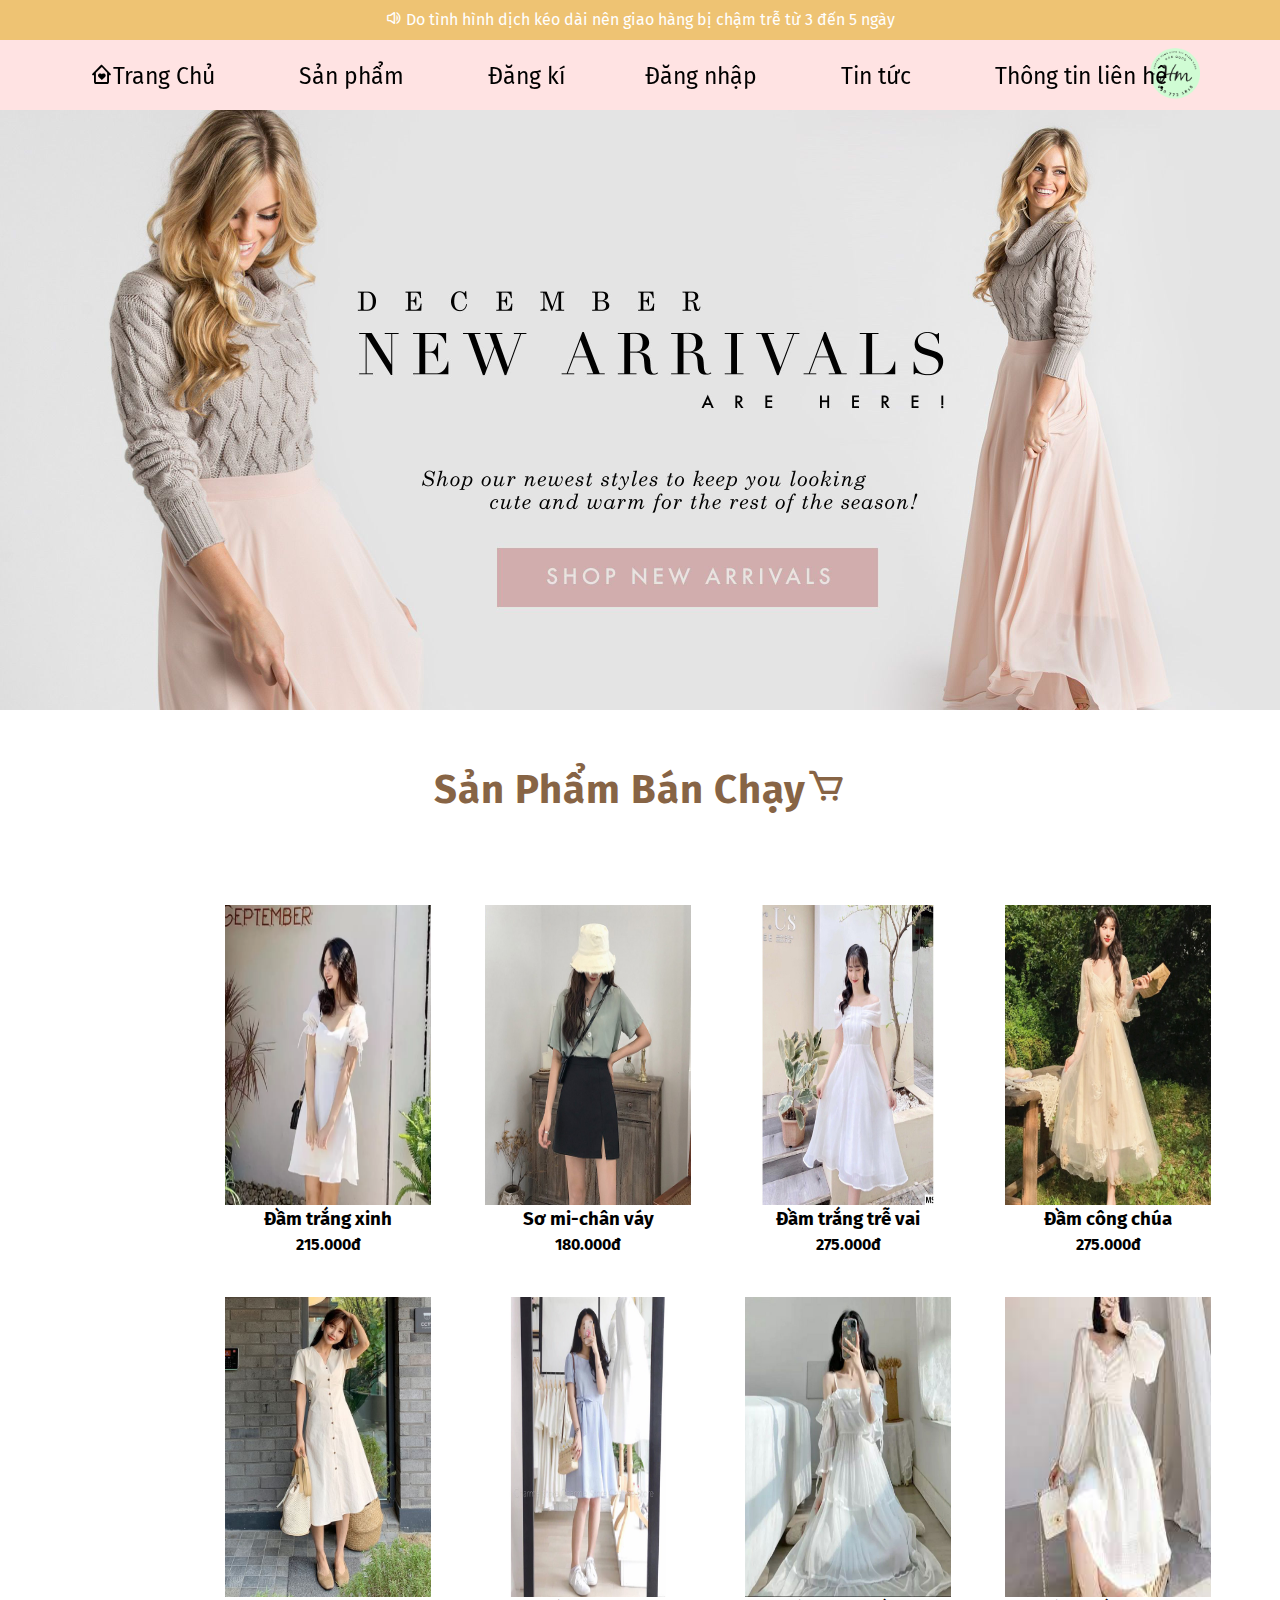
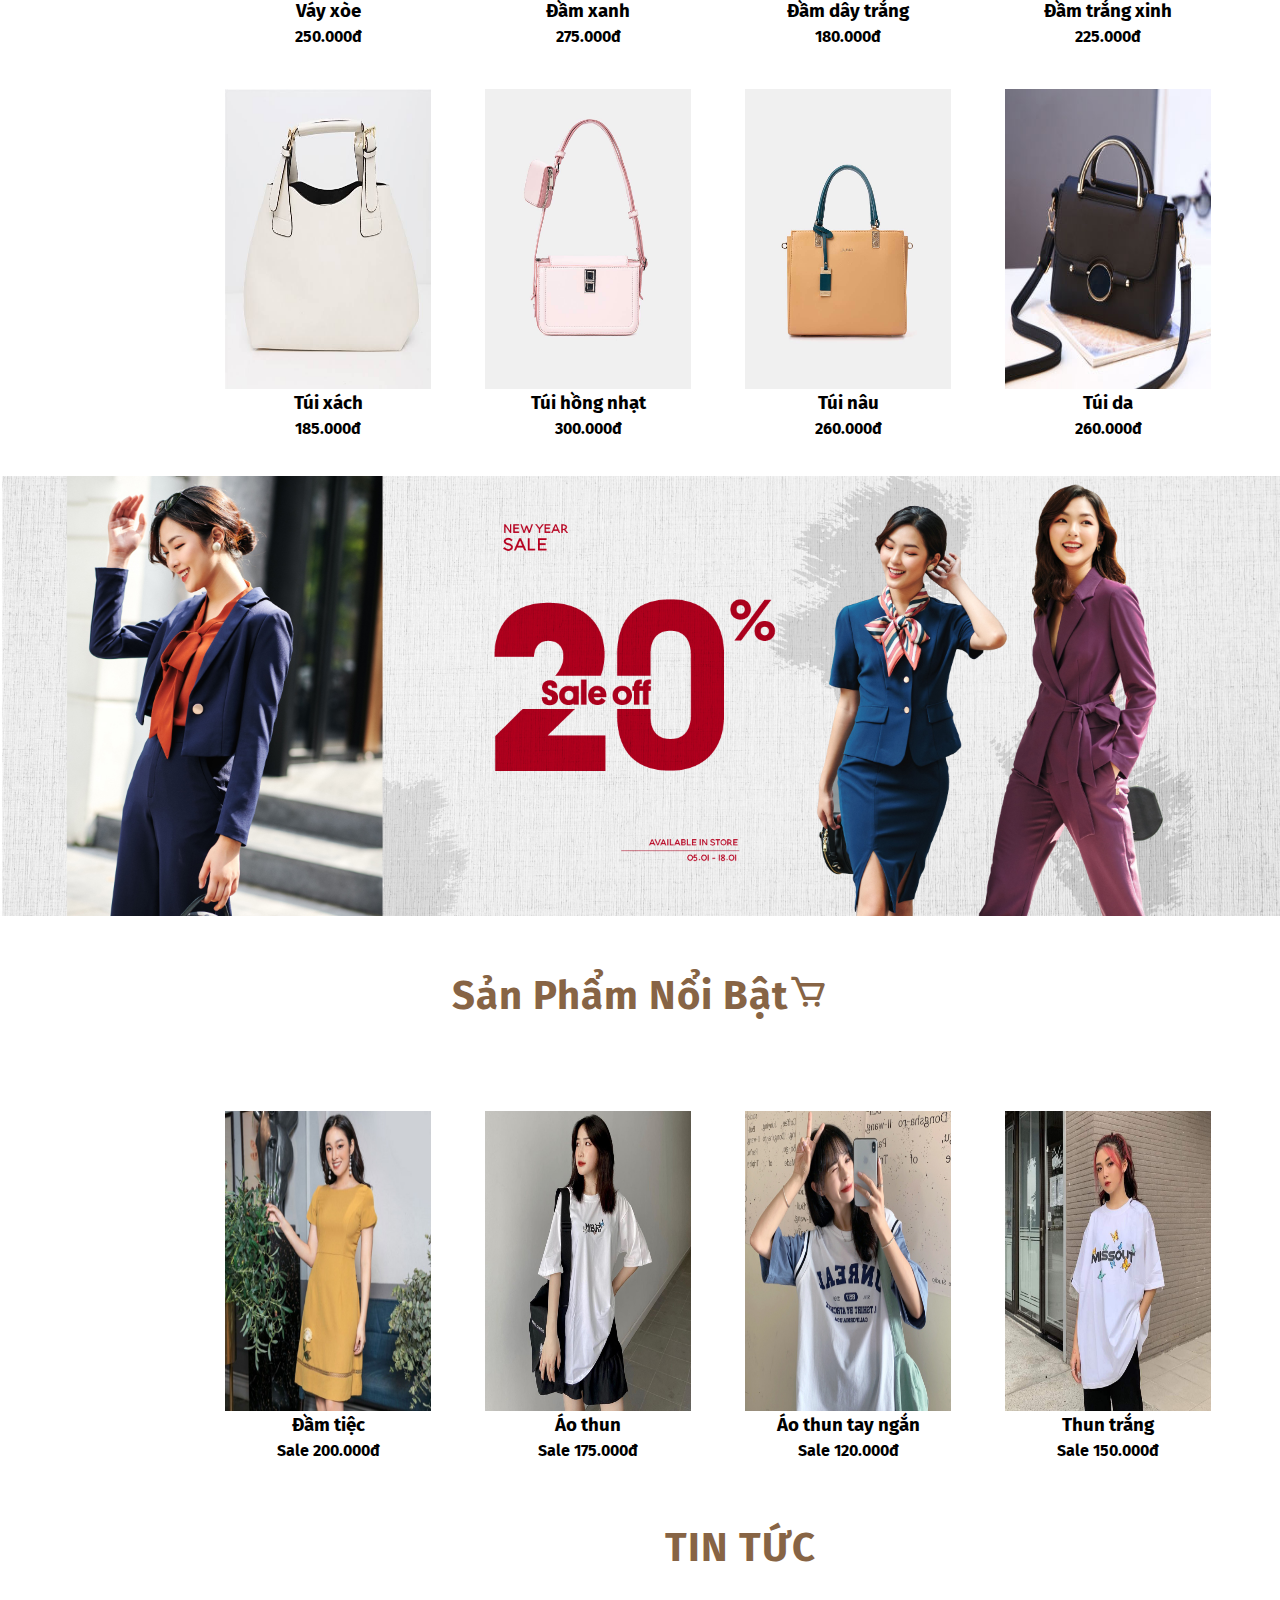
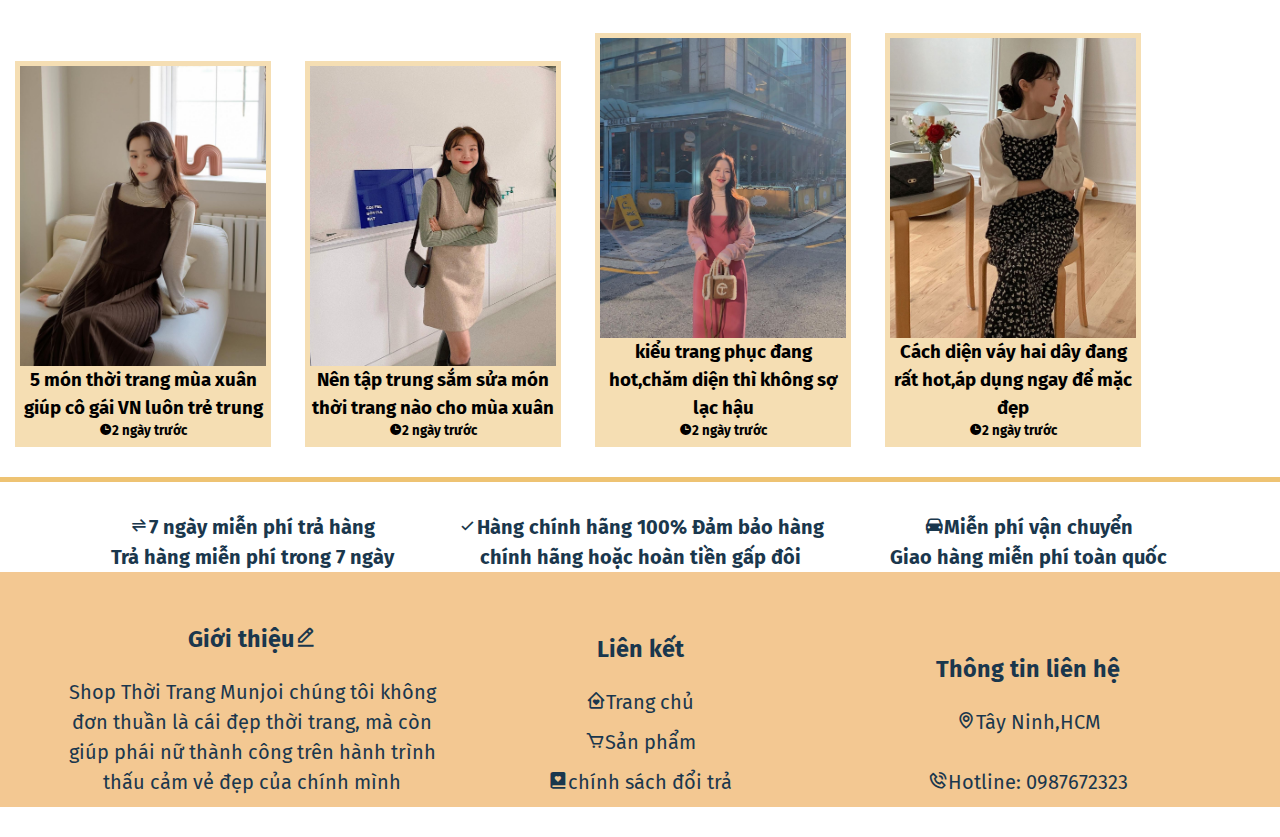
<file: index.html>
<!DOCTYPE html>
<html lang="en">

<head>
    <meta charset="UTF-8">
    <meta http-equiv="X-UA-Compatible" content="IE=edge">
    <meta name="viewport" content="width=device-width, initial-scale=1.0">
    <title>ASSIGNMENT</title>
    <link rel="stylesheet" href="./CSS/index.css">
    <link href='https://unpkg.com/boxicons@2.1.1/css/boxicons.min.css' rel='stylesheet'>

<body>
    <header>
        <div class="thongbao">
            <p>
                <i class='bx bx-volume-full'></i> Do tình hình dịch kéo dài nên giao hàng bị chậm trễ từ 3 đến 5 ngày
            </p>
        </div>
        <div class="menu-logo">
            <div class="logo">
                <img src="img/cailogo.png" alt="" width="50px">
            </div>
            <div class="container">
                <nav class="menu">
                    <ul>
                        <li><a href="index.html"><i class='bx bx-home-heart'></i>Trang Chủ</a></li>
                      
                        </li>
                        <li>
                            <a href="#">Sản phẩm</a>
                            <ul class="con">
                                <li><a href="index1.html">Váy</a></li>
                                
                            </ul>
                        </li>
                        <li><a href="index2.html">Đăng kí</a>
                        <li><a href="dangnhap.html">Đăng nhập</a>
                           
                        </li>
                        <li><a href="#">Tin tức</a></li>
                        <li><a href="bando.html">Thông tin liên hệ</a>
                            
                        </li>
                    </ul>

                </nav>
            </div>

        </div>
    </header>
    <div class="banner">
        <img src="img/banner-2.jpg" alt="" width="100%">
    </div>
    <h2 class="heading">Sản Phẩm Bán Chạy<i class='bx bx-cart'></i></h2>
    <div class="banchay">
        <div class="sanpham ">
            <img src="img/moi.webp " width="" height="300px">
            <h3>Đầm trắng xinh </h3>
            <h4>215.000đ</h4>
        </div>
        <div class="sanpham ">
            <img src="img/sơ mi, chân váy.jpg " width="300px" height="300px">
            <h3>Sơ mi-chân váy</h3>
            <h4>180.000đ</h4>
        </div>
        <div class=" sanpham ">
            <img src="img/moi1.jpg " width="420px" height="300px">
            <h3>Đầm trắng trễ vai</h3>
            <h4>275.000đ</h4>
        </div>
        <div class="sanpham ">
            <img src="img/Váy xòe.jpeg " width="420px" height="300px">
            <h3>Đầm công chúa</h3>
            <h4>275.000đ</h4>
        </div>
        <div class="sanpham ">
            <img src="img/váy-xòe-tay-ngắn.jpg" width="300px" height="300px">
            <h3>Váy xòe</h3>
            <h4>250.000đ</h4>
        </div>
        <div class="sanpham">
            <img src="img/mau vay.jpg" width="420px" height="300px">
            <h3>Đầm xanh</h3>
            <h4>275.000đ</h4>
        </div>
        <div class="sanpham">
            <img src="img/đầm dây trắng.jpg" width="420px" height="300px">
            <h3>Đầm dây trắng</h3>
            <h4>180.000đ</h4>
        </div>
        <div class="sanpham">
            <img src="img/images.jpg" width="420px" height="300px">
            <h3>Đầm trắng xinh</h3>
            <h4>225.000đ</h4>
        </div>
        <div class="sanpham">
            <img src="img/tui-xach-cho-phu-nu-trung-nien-6.jpg" width="420px" height="300px">
            <h3>Túi xách</h3>
            <h4>185.000đ</h4>
        </div>
        <div class="sanpham">
            <img src="img/túi hong-nhat.jpg" width="420px" height="300px">
            <h3>Túi hồng nhạt</h3>
            <h4>300.000đ</h4>
        </div>
        <div class="sanpham">
            <img src="img/túi nâu.jpg" width="420px" height="300px">
            <h3>Túi nâu</h3>
            <h4>260.000đ</h4>
        </div>
        <div class="sanpham">
            <img src="img/túi da.jpg" width="420px" height="300px">
            <h3>Túi da</h3>
            <h4>260.000đ</h4>
        </div>
    </div>

    <img src="img/banner-sale.jpg" alt="" width="100%" style="margin-top: 30px;">
    <h2 class="heading">Sản Phẩm Nổi Bật<i class='bx bx-cart'></i></h2>
    <div class="banchay">
        <div class="sanpham">
            <img src="img/a.jpg" width="420px" height="300px">
            <h3>Đầm tiệc</h3>
            <b>Sale 200.000đ</b>
        </div>
        <div class="sanpham">
            <img src="img/ao thun.jpg" width="420px" height="300px">
            <h3>Áo thun</h3>
            <b>Sale 175.000đ</b>
        </div>
        <div class="sanpham">
            <img src="img/thunngan.jpg" width="420px" height="300px">
            <h3>Áo thun tay ngắn</h3>
            <b>Sale 120.000đ</b>
        </div>
        <div class="sanpham">
            <img src="img/ao.jpg" width="420px" height="300px">
            <h3>Thun trắng</h3>
            <b>Sale 150.000đ</b>
        </div>
        <h2 class="heading">TIN TỨC</h2>
    </div>
    <div class="tintuc">
        <div class="tin">
            <img src="img/U.jpg" width="420px" height="300px">
            <h3>5 món thời trang mùa xuân giúp cô gái VN luôn trẻ trung</h3>
            <h5><i class='bx bxs-time'></i>2 ngày trước</h5>
        </div>
        <div class="tin">
            <img src="img/Ư.jpg" width="420px" height="300px">
            <h3>Nên tập trung sắm sửa món thời trang nào cho mùa xuân</h3>
            <h5><i class='bx bxs-time'></i>2 ngày trước</h5>
        </div>
        <div class="tin">
            <img src="img/L.jpg" width="420px" height="300px">
            <h3>kiểu trang phục đang hot,chăm diện thì không sợ lạc hậu</h3>
            <h5><i class='bx bxs-time'></i>2 ngày trước</h5>
        </div>
        <div class="tin">
            <img src="img/LUU.jpg" width="420px" height="300px">
            <h3>Cách diện váy hai dây đang rất hot,áp dụng ngay để mặc đẹp</h3>
            <h5><i class='bx bxs-time'></i>2 ngày trước</h5>
        </div>
   
    </div>
    <div class="info">
        <div class="m1 footer-item">
            <h4><i class='bx bx-transfer-alt'></i>7 ngày miễn phí trả hàng
                <br>Trả hàng miễn phí trong 7 ngày
            </h4>
        </div>
        <div class="m2 footer-item">
            <h4><i class='bx bx-check'></i>Hàng chính hãng 100% Đảm bảo hàng chính hãng hoặc hoàn tiền gấp đôi</h4>
        </div>
        <div class="m3 footer-item">
            <h4><i class='bx bxs-car'></i>Miễn phí vận chuyển <br> Giao hàng miễn phí toàn quốc</h4>
        </div>
        <footer>
            <div class="about footer-item">
                <h3>Giới thiệu<i class='bx bx-edit-alt'></i></h3>
                <p>Shop Thời Trang Munjoi chúng tôi không đơn thuần là cái đẹp thời trang, mà còn giúp phái nữ
                    thành công trên hành trình thấu cảm vẻ đẹp của chính mình</p>
            </div>
            <div class="link footer-item">
                <h3>Liên kết</h3>
                <a href="#"><i class='bx bx-home-heart'></i>Trang chủ</a>
                <a href="#"><i class='bx bx-cart'></i>Sản phẩm</a>
                <a href="#"><i class='bx bxs-book-heart'></i>chính sách đổi trả</a>
            </div>
            <div class="lienhe footer-item">
                <h3>Thông tin liên hệ</h3>
                <p><i class='bx bx-map'></i>Tây Ninh,HCM</p><br>
                <p><i class='bx bx-phone-call'></i>Hotline: 0987672323</p>
            </div>

        </footer>
</body>

</html>
</file>
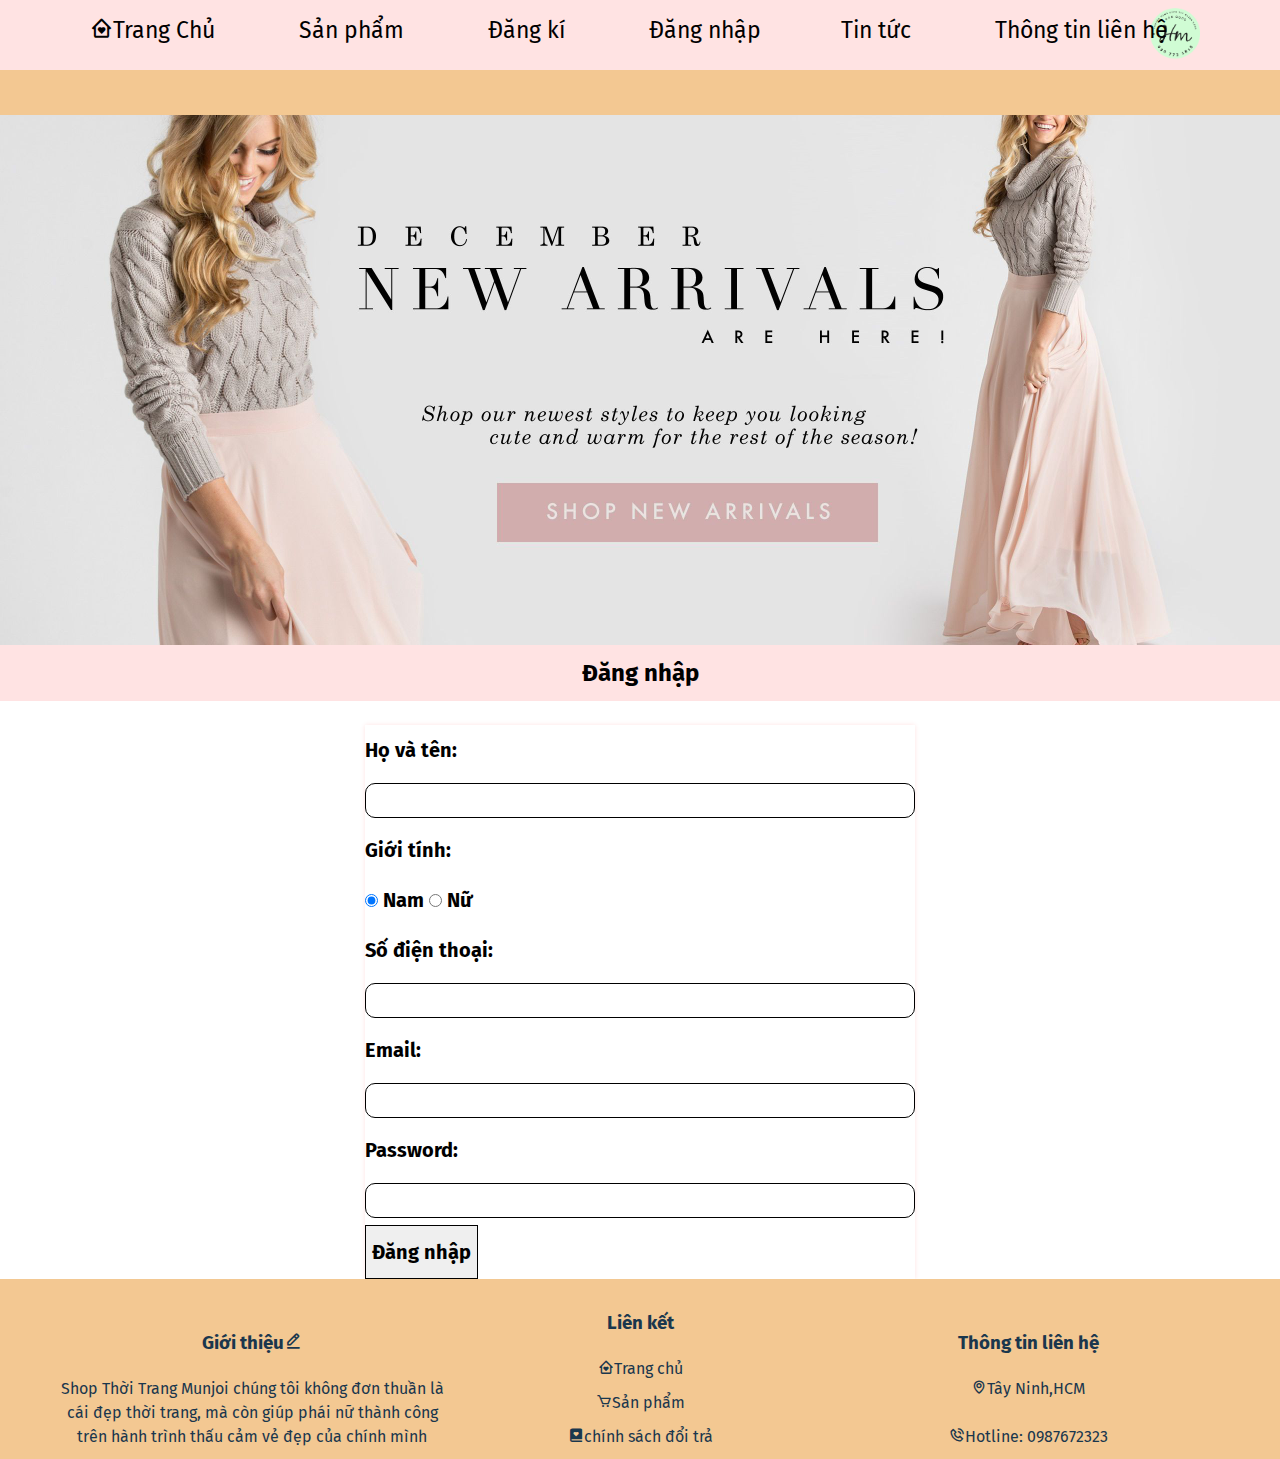
<file: dangnhap.html>
<!DOCTYPE html>
<html lang="en">

<head>
    <meta charset="UTF-8">
    <meta http-equiv="X-UA-Compatible" content="IE=edge">
    <meta name="viewport" content="width=device-width, initial-scale=1.0">
    <title>Document</title>
    <link rel="stylesheet" href="./CSS/index2.css">
    <link href='https://unpkg.com/boxicons@2.1.1/css/boxicons.min.css' rel='stylesheet'>
    <link rel="stylesheet" href="CSS/dangnhap.css">
</head>

<body>
  <div class="marquee">
      <marquee behavior="alternater" direction="right">BẠN ĐÃ CÓ TÀI KHOẢN?</marquee>
  </div> 
  <header>
    
    <div class="menu-logo">
        <div class="logo">
            <img src="img/cailogo.png" alt="" width="50px">
        </div>
        <div class="container">
            <nav class="menu">
                <ul>
                    <li><a href="index.html"><i class='bx bx-home-heart'></i>Trang Chủ</a>
                       
                    </li>
                    <li>
                        <a href="#">Sản phẩm</a>
                        <ul class="con">
                            <li><a href="index1.html">Váy</a></li>
                           
                        </ul>
                    </li>
                    <li><a href="index2.html">Đăng kí</a>
                       
                    </li>
                    <li><a href="dangnhap.html">Đăng nhập</a>
                    <li><a href="#">Tin tức</a></li>
                    <li><a href="bando.html">Thông tin liên hệ</a>
                       
                    </li>
                </ul>

            </nav>
        </div>

    </div>
    <div class="marquee">
        <marquee behavior="alternater" direction="right">BẠN ĐÃ CÓ TÀI KHOẢN?</marquee>
    </div> 
</header>
    <div class="banner">
        <img src="img/banner-2.jpg" alt="" width="100%">
    </div>
    <div class="sign">
        <h2>Đăng nhập</h2>
        
    </div>
<br>
    <div class="dki">
        <form class="Fgeg">
            <div class="form-group">
                <p><label for="">Họ và tên:</label></p>
                <p><input class="in" type="text"></p>
            </div>
            <div class="form-group">
                <p><label for="">Giới tính:</label></p>
                <label><input type="radio" name="Giới tính" checked="Nam"> Nam </label>
                <label><input type="radio" name="Giới tính"> Nữ </label>
            </div>
           
            <p><label for="">Số điện thoại:</label></p>
            <p><input class="in" type="text"></p>
            <p><label for="">Email:</label></p>
            <p><input class="in" type="text"></p>
            <p><label for="">Password:</label></p>
            <p><input class="in" type="password"></p>
           
                            <div class="button">
                                
                                <input type="submit" value="Đăng nhập">
                            </div>
                    </form>
            </div>
            <footer>
                <div class="about footer-item">
                    <h3>Giới thiệu<i class='bx bx-edit-alt'></i></h3>
                    <p>Shop Thời Trang Munjoi chúng tôi không đơn thuần là cái đẹp thời trang, mà còn giúp phái nữ
                        thành công trên hành trình thấu cảm vẻ đẹp của chính mình</p>
                </div>
                <div class="link footer-item">
                    <h3>Liên kết</h3>
                    <a href="#"><i class='bx bx-home-heart'></i>Trang chủ</a>
                    <a href="#"><i class='bx bx-cart'></i>Sản phẩm</a>
                    <a href="#"><i class='bx bxs-book-heart'></i>chính sách đổi trả</a>
                </div>
                <div class="lienhe footer-item">
                    <h3>Thông tin liên hệ</h3>
                    <p><i class='bx bx-map'></i>Tây Ninh,HCM</p><br>
                    <p><i class='bx bx-phone-call'></i>Hotline: 0987672323</p>
                </div>
    
            </footer>



        </form>
    </div>


</body>

</html>
</file>
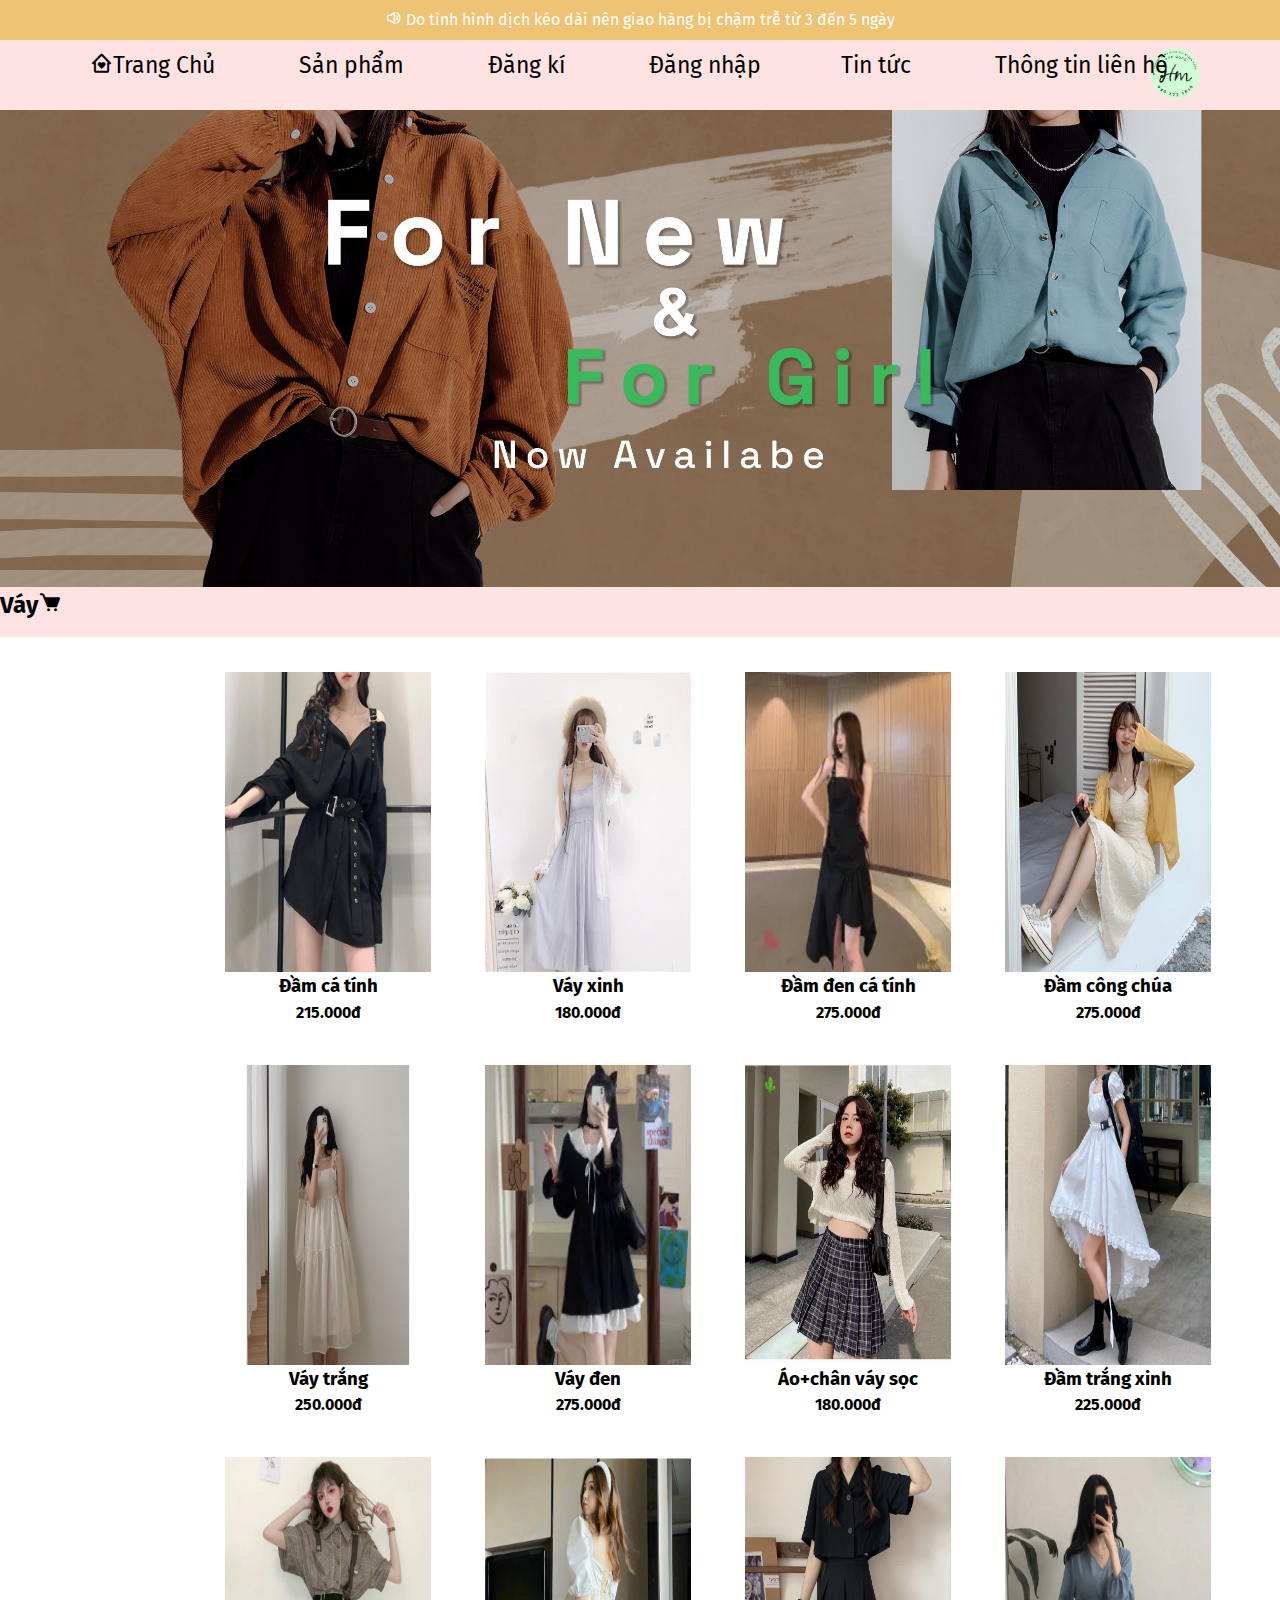
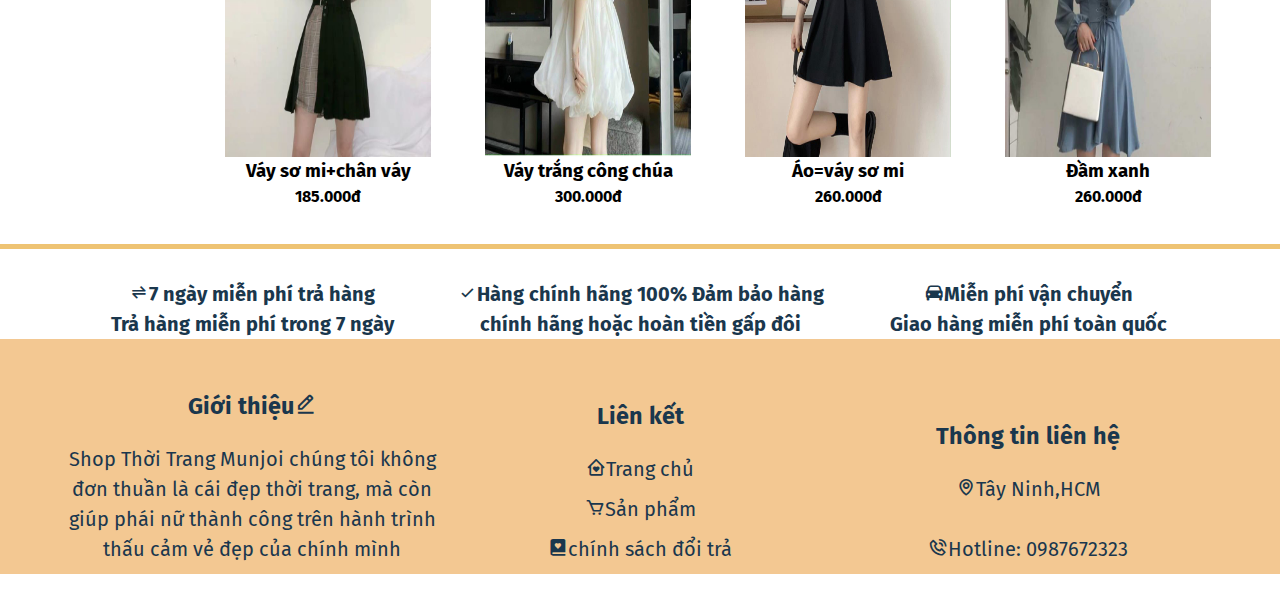
<file: index1.html>
<!DOCTYPE html>
<html lang="en">
<head>
    <meta charset="UTF-8">
    <meta http-equiv="X-UA-Compatible" content="IE=edge">
    <meta name="viewport" content="width=device-width, initial-scale=1.0">
    <title>Document</title>
    <link rel="stylesheet" href="CSS/index1.css">
    <link href='https://unpkg.com/boxicons@2.1.1/css/boxicons.min.css' rel='stylesheet'>
</head>
<body>
   
        <img src="img/Slide_3_tha__ng.jpg" alt="">
        <header>
            <div class="thongbao">
                <p>
                    <i class='bx bx-volume-full'></i> Do tình hình dịch kéo dài nên giao hàng bị chậm trễ từ 3 đến 5 ngày
                </p>
            </div>
            <div class="menu-logo">
                <div class="logo">
                    <img src="img/cailogo.png" alt="" width="50px">
                </div>
                <div class="container">
                    <nav class="menu">
                        <ul>
                            <li><a href="index.html"><i class='bx bx-home-heart'></i>Trang Chủ</a>
                               
                            </li>
                            <li>
                                <a href="#">Sản phẩm</a>
                                <ul class="con">
                                    <li><a href="index1.html">Váy</a></li>
                                    
                                </ul>
                            </li>
                            <li><a href="index2.html">Đăng kí</a>
                                
                            </li>
                            <li><a href="dangnhap.html">Đăng nhập</a>
                            <li><a href="#">Tin tức</a></li>
                            <li><a href="bando.html">Thông tin liên hệ</a>
                               
                            </li>
                        </ul>
    
                    </nav>
                </div>
    
            </div>
        </header>
        <div class="vay">
            <h2 class="heading">Váy<i class='bx bxs-cart'></i></h2>
        </div>
        <div class="vay1">
            <div class="sanpham ">
                <img src="img/v.286198f3b9564bf84b21e1cc1c06d1c4.jpg" width="" height="300px">
                <h3>Đầm cá tính</h3>
                <h4>215.000đ</h4>
            </div>
            <div class="sanpham ">
                <img src="img/v.2e3d56868643ced52b9c9d52889fe59a.jpg" width="300px" height="300px">
                <h3>Váy xinh</h3>
                <h4>180.000đ</h4>
            </div>
            <div class=" sanpham ">
                <img src="img/v.44bea0ed81baef47b7a696a18decc0c5.jpg_200x200q80.jpg_.webp" width="420px" height="300px">
                <h3>Đầm đen cá tính</h3>
                <h4>275.000đ</h4>
            </div>
            <div class="sanpham ">
                <img src="img/v.72de37302f5aea924781d849865f0038.jpg " width="420px" height="300px">
                <h3>Đầm công chúa</h3>
                <h4>275.000đ</h4>
            </div>
            <div class="sanpham ">
                <img src="img/v.a909ede2799dad1f964876092fb9b685.jpg" width="300px" height="300px">
                <h3>Váy trắng</h3>
                <h4>250.000đ</h4>
            </div>
            <div class="sanpham">
                <img src="img/v.dd0134c4d37f4205f57b66a7bb2cb60c.jpg_200x200q80.jpg_.webp" width="420px" height="300px">
                <h3>Váy đen </h3>
                <h4>275.000đ</h4>
            </div>
            <div class="sanpham">
                <img src="img/v.Z3SShl8Pms4HcxjgEwFm.jpg" width="420px" height="300px">
                <h3>Áo+chân váy sọc</h3>
                <h4>180.000đ</h4>
            </div>
            <div class="sanpham">
                <img src="img/v.5d10a1fc30d679c163404d063d529b0b.jpg" width="420px" height="300px">
                <h3>Đầm trắng xinh</h3>
                <h4>225.000đ</h4>
            </div>
            <div class="sanpham">
                <img src="img/v.cf5a1bda90c90f342a260fe1feca6e38.jpg" width="420px" height="300px">
                <h3>Váy sơ mi+chân váy</h3>
                <h4>185.000đ</h4>
            </div>
            <div class="sanpham">
                <img src="img/v.baa9630bb81a8f79da86a1bdaf0afb0d.jpg" width="420px" height="300px">
                <h3>Váy trắng công chúa</h3>
                <h4>300.000đ</h4>
            </div>
            <div class="sanpham">
                <img src="img/v.60b84f92e017eb9f1a06be9322f5baa6.jpg" width="420px" height="300px">
                <h3>Áo=váy sơ mi</h3>
                <h4>260.000đ</h4>
            </div>
            <div class="sanpham">
                <img src="img/v.4e38846924d96fc5c9fed6e22b64f939.jpg" width="420px" height="300px">
                <h3>Đầm xanh</h3>
                <h4>260.000đ</h4>
            </div>
        </div>
</body>

</html>
<div class="info">
    <div class="m1 footer-item">
        <h4><i class='bx bx-transfer-alt'></i>7 ngày miễn phí trả hàng
            <br>Trả hàng miễn phí trong 7 ngày
        </h4>
    </div>
    <div class="m2 footer-item">
        <h4><i class='bx bx-check'></i>Hàng chính hãng 100% Đảm bảo hàng chính hãng hoặc hoàn tiền gấp đôi</h4>
    </div>
    <div class="m3 footer-item">
        <h4><i class='bx bxs-car'></i>Miễn phí vận chuyển <br> Giao hàng miễn phí toàn quốc</h4>
    </div>
    <footer>
        <div class="about footer-item">
            <h3>Giới thiệu<i class='bx bx-edit-alt'></i></h3>
            <p>Shop Thời Trang Munjoi chúng tôi không đơn thuần là cái đẹp thời trang, mà còn giúp phái nữ
                thành công trên hành trình thấu cảm vẻ đẹp của chính mình</p>
        </div>
        <div class="link footer-item">
            <h3>Liên kết</h3>
            <a href="#"><i class='bx bx-home-heart'></i>Trang chủ</a>
            <a href="#"><i class='bx bx-cart'></i>Sản phẩm</a>
            <a href="#"><i class='bx bxs-book-heart'></i>chính sách đổi trả</a>
        </div>
        <div class="lienhe footer-item">
            <h3>Thông tin liên hệ</h3>
            <p><i class='bx bx-map'></i>Tây Ninh,HCM</p><br>
            <p><i class='bx bx-phone-call'></i>Hotline: 0987672323</p>
        </div>

    </footer>
</file>
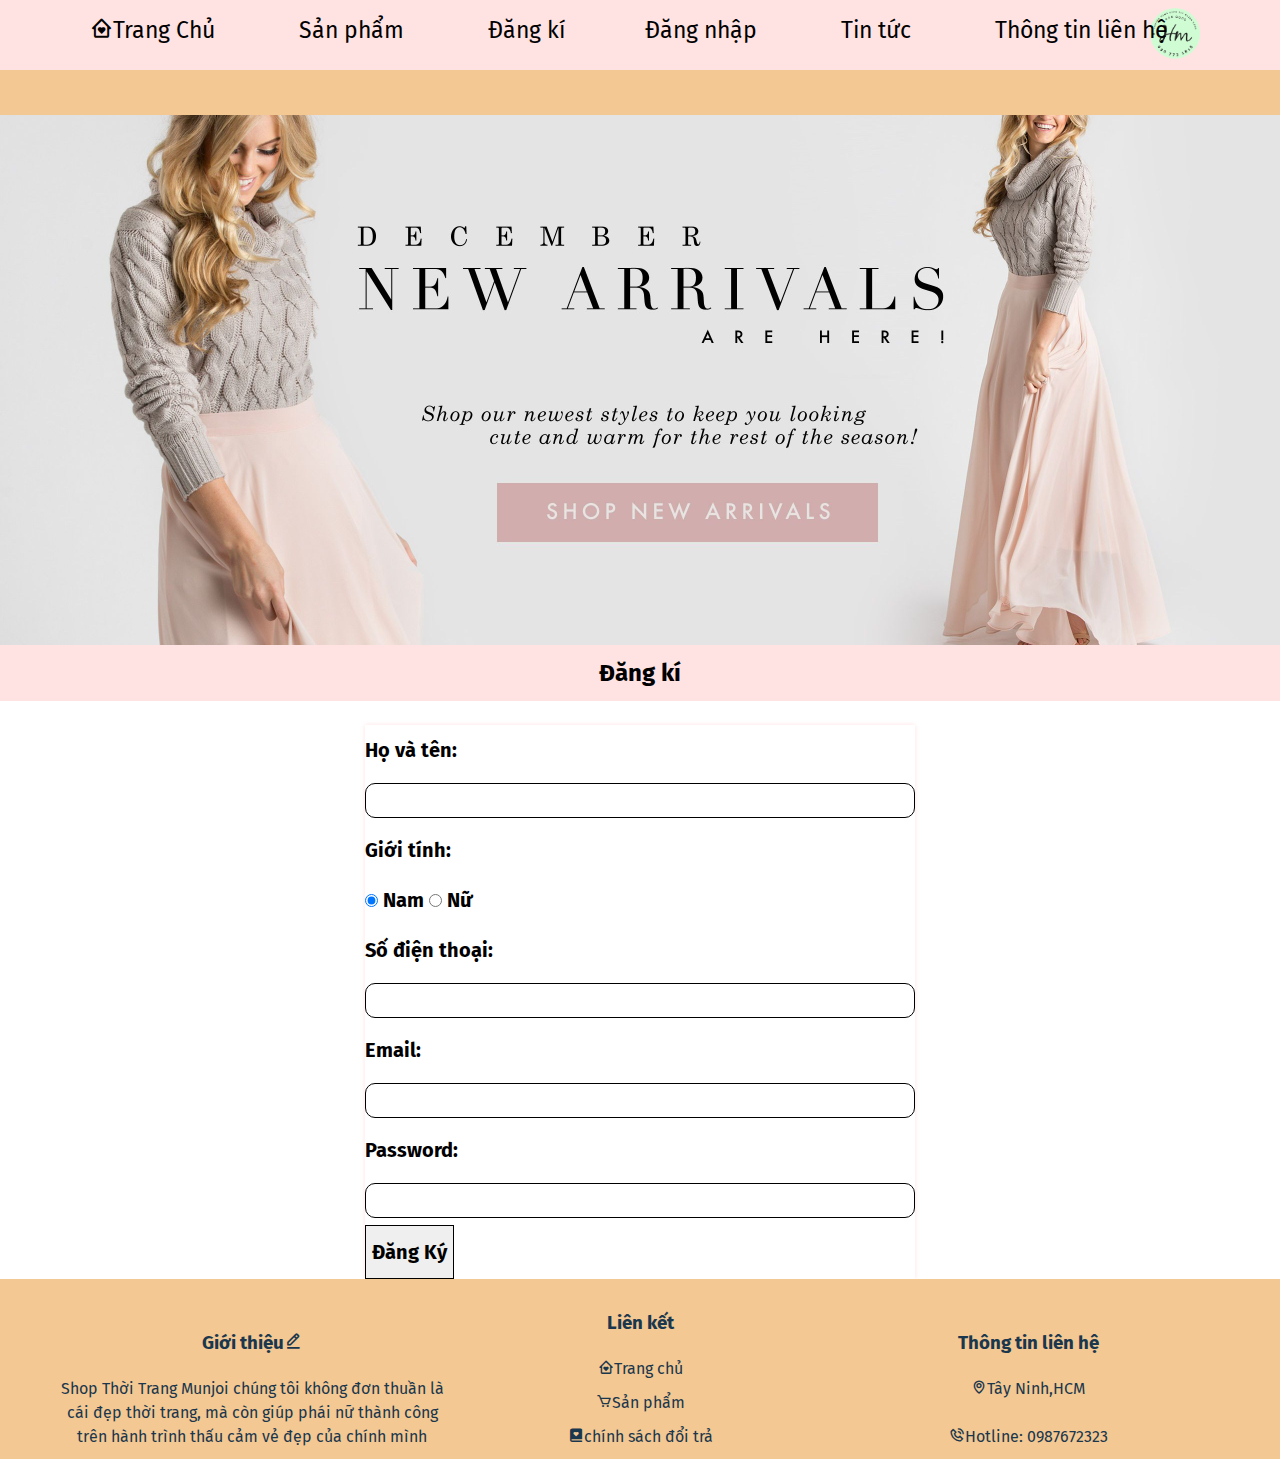
<file: index2.html>
<!DOCTYPE html>
<html lang="en">

<head>
    <meta charset="UTF-8">
    <meta http-equiv="X-UA-Compatible" content="IE=edge">
    <meta name="viewport" content="width=device-width, initial-scale=1.0">
    <title>Document</title>
    <link rel="stylesheet" href="./CSS/index2.css">
    <link href='https://unpkg.com/boxicons@2.1.1/css/boxicons.min.css' rel='stylesheet'>
</head>

<body>
  <div class="marquee">
      <marquee behavior="alternater" direction="right">BẠN ĐÃ CÓ TÀI KHOẢN?</marquee>
  </div> 
  <header>
    
    <div class="menu-logo">
        <div class="logo">
            <img src="img/cailogo.png" alt="" width="50px">
        </div>
        <div class="container">
            <nav class="menu">
                <ul>
                    <li><a href="index.html"><i class='bx bx-home-heart'></i>Trang Chủ</a>
                       
                    </li>
                    <li>
                        <a href="#">Sản phẩm</a>
                        <ul class="con">
                            <li><a href="index1.html">Váy</a></li>
                           
                        </ul>
                    </li>
                    <li><a href="index2.html">Đăng kí</a>
                        <li><a href="dangnhap.html">Đăng nhập</a>
                       
                    </li>
                    <li><a href="#">Tin tức</a></li>
                    <li><a href="bando.html">Thông tin liên hệ</a>
                       
                    </li>
                </ul>

            </nav>
        </div>

    </div>
    <div class="marquee">
        <marquee behavior="alternater" direction="right">BẠN ĐÃ CÓ TÀI KHOẢN?</marquee>
    </div> 
</header>
    <div class="banner">
        <img src="img/banner-2.jpg" alt="" width="100%">
    </div>
    <div class="sign">
        <h2>Đăng kí</h2>
        
    </div>
<br>
    <div class="dki">
        <form class="Fgeg">
            <div class="form-group">
                <p><label for="">Họ và tên:</label></p>
                <p><input class="in" type="text"></p>
            </div>
            <div class="form-group">
                <p><label for="">Giới tính:</label></p>
                <label><input type="radio" name="Giới tính" checked="Nam"> Nam </label>
                <label><input type="radio" name="Giới tính"> Nữ </label>
            </div>
           
            <p><label for="">Số điện thoại:</label></p>
            <p><input class="in" type="text"></p>
            <p><label for="">Email:</label></p>
            <p><input class="in" type="text"></p>
            <p><label for="">Password:</label></p>
            <p><input class="in" type="password"></p>
           
                            <div class="button">
                                <input type="submit" value="Đăng Ký">
                              
                               

                               

                            </div>
                    </form>
            </div>
            <footer>
                <div class="about footer-item">
                    <h3>Giới thiệu<i class='bx bx-edit-alt'></i></h3>
                    <p>Shop Thời Trang Munjoi chúng tôi không đơn thuần là cái đẹp thời trang, mà còn giúp phái nữ
                        thành công trên hành trình thấu cảm vẻ đẹp của chính mình</p>
                </div>
                <div class="link footer-item">
                    <h3>Liên kết</h3>
                    <a href="#"><i class='bx bx-home-heart'></i>Trang chủ</a>
                    <a href="#"><i class='bx bx-cart'></i>Sản phẩm</a>
                    <a href="#"><i class='bx bxs-book-heart'></i>chính sách đổi trả</a>
                </div>
                <div class="lienhe footer-item">
                    <h3>Thông tin liên hệ</h3>
                    <p><i class='bx bx-map'></i>Tây Ninh,HCM</p><br>
                    <p><i class='bx bx-phone-call'></i>Hotline: 0987672323</p>
                </div>
    
            </footer>



        </form>
    </div>


</body>

</html>
</file>
<file: CSS/index.css>
@import url("https://fonts.googleapis.com/css2?family=Fira+Sans:wght@300&display=swap");
*,
*::before,
*::after {
  box-sizing: border-box;
}

body,
h1,
h2,
h3,
h4,
h5,
h6,
p,
figure,
picture {
  margin: 0;
}

body {
  min-height: 100vh;
  line-height: 1.5;
}

input,
button,
select,
textarea {
  font: inherit;
}

img,
picture {
  display: block;
  max-width: 100%;
}

/* remove animation for people who've turned them off */

@media (prefers-reduced-motion: reduce) {
  *,
  *::before,
  *::after {
    animation-duration: 0.01ms !important;
    animation-iteration-count: 1 !important;
    transition-duration: 0.01ms !important;
    scroll-behavior: auto !important;
  }
}

html {
  font-family: "Fira Sans", sans-serif;
}

header {
  position: fixed;
  top: 0;
  right: 0;
  left: 0;
  z-index: 999;
}

.thongbao {
  height: 40px;
  text-align: center;
  background: #eec373;
  color: white;
  line-height: 40px;
}
.menu-logo .logo {
  position: absolute;
  top: 5px;
  right: 80px;
}
.menu-logo {
  height: 70px;
  position: relative;
  background: #ffe3e3;
}

.menu-logo nav {
  position: absolute;
  left: 10px;
}

.menu-logo nav a {
  text-decoration: none;
  color: #000;
  line-height: 70px;
  margin: 0 30px;
  font-size: 23px;
}

.menu-logo nav a:hover {
  color: #4f091d;
  font-weight: bold;
  transition: all 0.2s linear;
}

.banner {
  margin-top: 110px;
}

.banchay {
  margin-left: 200px;
}

.sanpham:hover {
  box-shadow: rgba(0, 0, 0, 0.24) 0px 3px 8px;
  transition: all 0.3s linear;
  box-shadow: rgba(6, 24, 44, 0.4) 0px 0px 0px 2px,
    rgba(6, 24, 44, 0.65) 0px 4px 6px -1px,
    rgba(255, 255, 255, 0.08) 0px 1px 0px inset;
  transform: scale(1.1);
}

.heading {
  text-align: center;
  color: #876445;
  font-size: 32px;
  margin: 50px 0;
  letter-spacing: 1px;
  font-size: 40px;
 
}
.tin {
  border: 50%;
  background-color: wheat;
  width: 20%;
  margin: 0 15px;
  margin-top: 5px;
  padding: 5px;
  text-align: center;
  display: inline-block;
}
.sanpham {
  width: 20%;
  margin: 0 20px;
  margin-top: 30px;
  padding: 5px;
  text-align: center;
  display: inline-block;
}

.sanpham .img:hover {
  opacity: 1;
  transition: all 0.5s linear;
}

footer {
  width: 100%;
  background: #f3c892;
  color: #1a374d;
  text-align: center;
}

footer .footer-item {
  width: 30%;
  display: inline-block;
  margin-top: 10px;
}

footer .footer-item h3 {
  margin: 20px 0;
}

footer .link a {
  display: block;
  text-decoration: none;
  color: #1a374d;
  margin: 10px;
}

.info {
  width: 100%;
  background: white;
  color: #1a374d;
  text-align: center;
  display: inline-block;
  border-top: 5px solid #eec373;
  margin: 30px 0;
}
.info .footer-item {
  width: 30%;
  display: inline-block;
  margin-top: 30px;
  font-size: 20px;
}

.menu ul ul {
  padding: 0px;
  margin: 0px;
  list-style: none;
  border-radius: 3px;
  text-align: center;
  background-color: white;
}
.menu > ul > li {
  position: relative;
  display: inline-block;
}
.menu ul li a {
  display: block;
  text-decoration: none;
  padding: 0 10px;
  line-height: 40px;
}
.menu ul li ul {
  position: absolute;
  display: none;
  width: 200px;
}
menu ul li ul a {
  display: none;
}
.menu > ul > li:hover > ul {
  display: block;
}
.menu ul ul a:hover {
  display: block;
  background-color: #ffe3e3;
}

ul.con a {
  padding: 0;
  margin: 0;
}
</file>
<file: CSS/index2.css>
@import url("https://fonts.googleapis.com/css2?family=Fira+Sans:wght@300&display=swap");
*,
*::before,
*::after {
  box-sizing: border-box;
}
* {
  margin: 0;
}

html,
body {
  height: 100%;
}
body {
  line-height: 1.5;

  font-family: "Fira Sans", sans-serif;
}

img,
picture,
video,
canvas,
svg {
  display: block;
  max-width: 100%;
}
input,
button,
textarea,
select {
  font: inherit;
  outline: none;
  border: none;
}
p,
h1,
h2,
h3,
h4,
h5,
h6 {
  overflow-wrap: break-word;
}

.dki {
  margin: auto;
  width: 400px;
  font-weight: bold;
  box-shadow: 0 0 5px #ffe3e3;
  width: 50%;
  line-height: 50px;
  font-size: 20px;
width: 550px;
}
input {
  border: 1px solid #000; 
}
.in {
  width: 550px;
  height: 35px;
  border-radius: 10px;
}

.sign {
  background: #ffe3e3;

  text-align: center;
  padding: 10px;
}

.in:hover {
  box-shadow: 0 0 2px blue;
}
footer {
  width: 100%;
  background: #f3c892;
  color: #1a374d;
  text-align: center;
}

footer .footer-item {
  width: 30%;
  display: inline-block;
  margin-top: 10px;
}

footer .footer-item h3 {
  margin: 20px 0;
}

footer .link a {
  display: block;
  text-decoration: none;
  color: #1a374d;
  margin: 10px;
}
.marquee{
  background-color: #f3c892;
  background-size: 300px 180px;
  color: grey;
  height: 45px;
  line-height: 45px;
  font-weight: bold;
  font-size: 30px;
}
header {
  position: fixed;
  top: 0;
  right: 0;
  left: 0;
  z-index: 999;
}
.menu-logo .logo {
  position: absolute;
  top: 5px;
  right: 80px;
}
.menu-logo {
  height: 70px;
  position: relative;
  background: #ffe3e3;
}

.menu-logo nav {
  position: absolute;
  left: 10px;
}

.menu-logo nav a {
  text-decoration: none;
  color: #000;
  line-height: 70px;
  margin: 0 30px;
  font-size: 23px;
}

.menu-logo nav a:hover {
  color: #4f091d;
  font-weight: bold;
  transition: all 0.2s linear;
}
.menu ul ul {
  padding: 0px;
  margin: 0px;
  list-style: none;
  border-radius: 3px;
  text-align: center;
  background-color: white;
}
.menu > ul > li {
  position: relative;
  display: inline-block;
}
.menu ul li a {
  display: block;
  text-decoration: none;
  padding: 0 10px;
  line-height: 60px;
}
.menu ul li ul {
  position: absolute;
  display: none;
  width: 200px;
}
menu ul li ul a {
  display: none;
}
.menu > ul > li:hover > ul {
  display: block;
}
.menu ul ul a:hover {
  display: block;
  background-color: #ffe3e3;
}

ul.con a {
  padding: 0;
  margin: 0;
}
</file>
<file: CSS/dangnhap.css>
@import url("https://fonts.googleapis.com/css2?family=Fira+Sans:wght@300&display=swap");
*,
*::before,
*::after {
  box-sizing: border-box;
}
* {
  margin: 0;
}

html,
body {
  height: 100%;
}
body {
  line-height: 1.5;

  font-family: "Fira Sans", sans-serif;
}

img,
picture,
video,
canvas,
svg {
  display: block;
  max-width: 100%;
}
input,
button,
textarea,
select {
  font: inherit;
  outline: none;
  border: none;
}
p,
h1,
h2,
h3,
h4,
h5,
h6 {
  overflow-wrap: break-word;
}

.dki {
  margin: auto;
  width: 400px;
  font-weight: bold;
  box-shadow: 0 0 5px #ffe3e3;
  width: 50%;
  line-height: 50px;
  font-size: 20px;
width: 550px;
}
input {
  border: 1px solid #000; 
}
.in {
  width: 550px;
  height: 35px;
  border-radius: 10px;
}

.sign {
  background: #ffe3e3;

  text-align: center;
  padding: 10px;
}

.in:hover {
  box-shadow: 0 0 2px blue;
}
footer {
  width: 100%;
  background: #f3c892;
  color: #1a374d;
  text-align: center;
}

footer .footer-item {
  width: 30%;
  display: inline-block;
  margin-top: 10px;
}

footer .footer-item h3 {
  margin: 20px 0;
}

footer .link a {
  display: block;
  text-decoration: none;
  color: #1a374d;
  margin: 10px;
}
.marquee{
  background-color: #f3c892;
  background-size: 300px 180px;
  color: grey;
  height: 45px;
  line-height: 45px;
  font-weight: bold;
  font-size: 30px;
}
header {
  position: fixed;
  top: 0;
  right: 0;
  left: 0;
  z-index: 999;
}
.menu-logo .logo {
  position: absolute;
  top: 5px;
  right: 80px;
}
.menu-logo {
  height: 70px;
  position: relative;
  background: #ffe3e3;
}

.menu-logo nav {
  position: absolute;
  left: 10px;
}

.menu-logo nav a {
  text-decoration: none;
  color: #000;
  line-height: 70px;
  margin: 0 30px;
  font-size: 23px;
}

.menu-logo nav a:hover {
  color: #4f091d;
  font-weight: bold;
  transition: all 0.2s linear;
}
.menu ul ul {
  padding: 0px;
  margin: 0px;
  list-style: none;
  border-radius: 3px;
  text-align: center;
  background-color: white;
}
.menu > ul > li {
  position: relative;
  display: inline-block;
}
.menu ul li a {
  display: block;
  text-decoration: none;
  padding: 0 10px;
  line-height: 60px;
}
.menu ul li ul {
  position: absolute;
  display: none;
  width: 200px;
}
menu ul li ul a {
  display: none;
}
.menu > ul > li:hover > ul {
  display: block;
}
.menu ul ul a:hover {
  display: block;
  background-color: #ffe3e3;
}

ul.con a {
  padding: 0;
  margin: 0;
}
</file>
<file: CSS/index1.css>
@import url("https://fonts.googleapis.com/css2?family=Fira+Sans:wght@300&display=swap");
*, *::before, *::after {
  box-sizing: border-box;
}
* {
  margin: 0;
}

html, body {
  height: 100%;
  font-family: "Fira Sans", sans-serif;
}
body {
  line-height: 1.5;
  -webkit-font-smoothing: antialiased;
  -webkit-tap-highlight-color: rgba(0,0,0,0);
  font-family: 'Fira Sans', sans-serif;
  
}

img, picture, video, canvas, svg {
  display: block;
  max-width: 100%;
}
input, button, textarea, select {
  font: inherit;
  outline: none;
  border: none;
}
p, h1, h2, h3, h4, h5, h6 {
  overflow-wrap: break-word;
}
.thongbao{
  height: 40px;
  text-align: center;
  background: #eec373;
  color: white;
  line-height: 40px;

}
.vay{
  background: #FFE3E3;
  height: 50px;
   
}
.vay a{
  position:relative;
  display:inline-block;
  text-decoration: none;
  line-height: 70px;
  margin: 0 30px;
  font-size: 28px;
  text-align: center;
  position: absolute;
  left: 10px;
  line-height: 50px;
  color: black;
}
.vay1{
  margin-left: 200px;
}
.sanpham {
  width: 20%;
  margin: 0 20px;
  margin-top: 30px;
  padding: 5px;
  text-align: center;
  display: inline-block;
}
footer {
  width: 100%;
  background: #f3c892;
  color: #1a374d;
  text-align: center;
}

footer .footer-item {
  width: 30%;
  display: inline-block;
  margin-top: 10px;
}

footer .footer-item h3 {
  margin: 20px 0;
}

footer .link a {
  display: block;
  text-decoration: none;
  color: #1a374d;
  margin: 10px;
}

.info {
  width: 100%;
  background: white;
  color: #1a374d;
  text-align: center;
  display: inline-block;
  border-top: 5px solid #eec373;
  margin: 30px 0;
}.info .footer-item {
  width: 30%;
  display: inline-block;
  margin-top: 30px;
  font-size: 20px;
}
.sanpham .img:hover {
  opacity: 1;
  transition: all 0.5s linear;
}
.sanpham:hover {
  box-shadow: rgba(0, 0, 0, 0.24) 0px 3px 8px;
  transition: all .3s linear;
  box-shadow: rgba(6, 24, 44, 0.4) 0px 0px 0px 2px, rgba(6, 24, 44, 0.65) 0px 4px 6px -1px, rgba(255, 255, 255, 0.08) 0px 1px 0px inset;
  transform: scale(1.1);
  }
  header {
    position: fixed;
    top: 0;
    right: 0;
    left: 0;
    z-index: 999;
  }
  .menu-logo .logo {
    position: absolute;
    top: 5px;
    right: 80px;
  }
  .menu-logo {
    height: 70px;
    position: relative;
    background: #ffe3e3;
  }
  
  .menu-logo nav {
    position: absolute;
    left: 10px;
  }
  
  .menu-logo nav a {
    text-decoration: none;
    color: #000;
    line-height: 70px;
    margin: 0 30px;
    font-size: 23px;
  }
  
  .menu-logo nav a:hover {
    color: #4f091d;
    font-weight: bold;
    transition: all 0.2s linear;
  }
  .menu ul ul {
    padding: 0px;
    margin: 0px;
    list-style: none;
    border-radius: 3px;
    text-align: center;
    background-color: white;
  }
  .menu > ul > li {
    position: relative;
    display: inline-block;
  }
  .menu ul li a {
    display: block;
    text-decoration: none;
    padding: 0 10px;
    line-height: 50px;
   
  }
  .menu ul li ul {
    position: absolute;
    display: none;
    width: 200px;
  }
  menu ul li ul a {
    display: none;
  }
  .menu > ul > li:hover > ul {
    display: block;
  }
  .menu ul ul a:hover {
    display: block;
    background-color: #ffe3e3;
  }
  
  ul.con a {
    padding: 0;
    margin: 0;
  }
</file>
